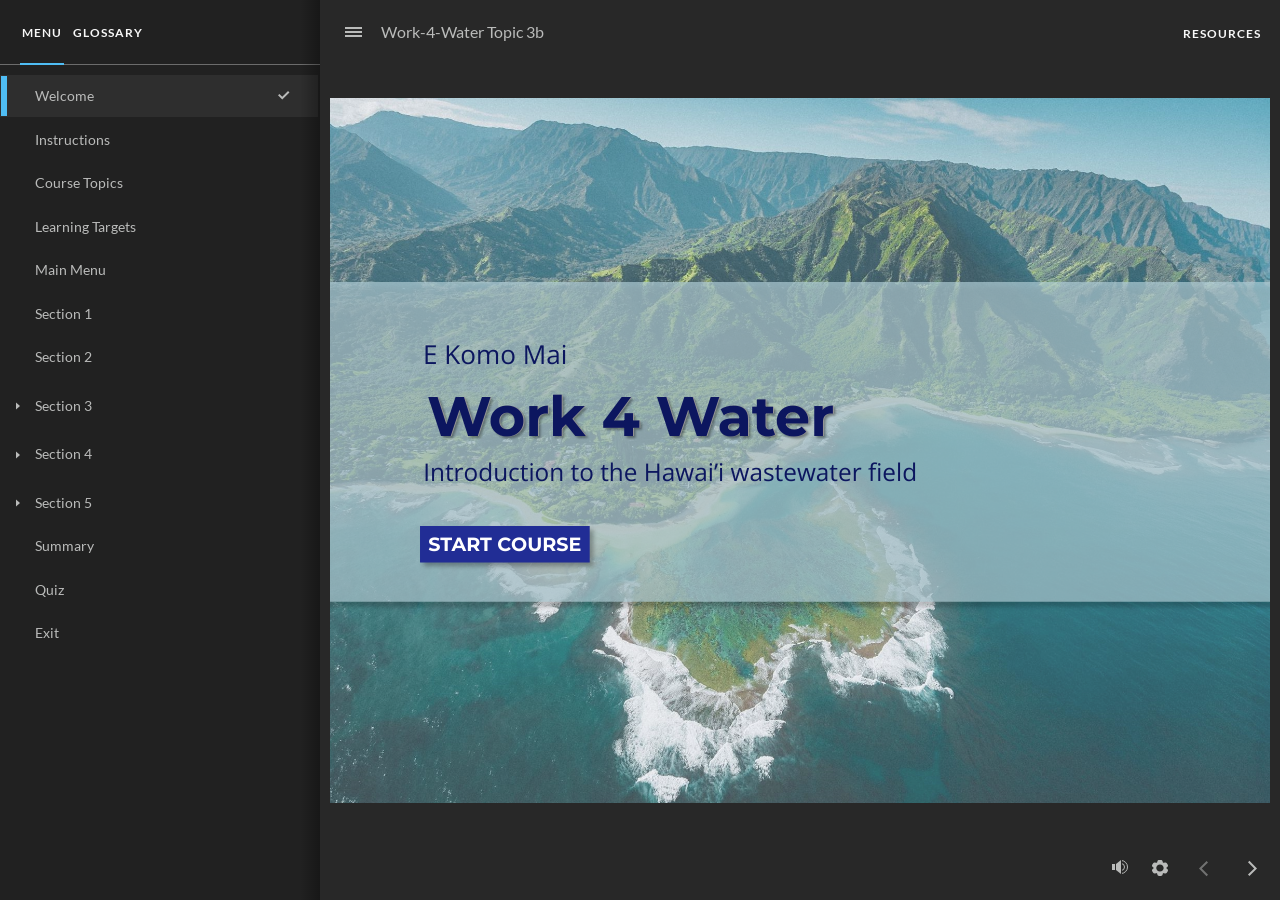
<file: index.html>
﻿<!doctype html>
<html lang="en-US">
<head>
  <meta charset="utf-8">
  <!-- Created using Storyline 360 - http://www.articulate.com  -->
  <!-- version: 3.80.30988.0 -->
  <title>Work-4-Water Topic 3b</title>
  <meta http-equiv="x-ua-compatible" content="IE=edge"/>
  <meta name="viewport" content="width=device-width,initial-scale=1,user-scalable=no,shrink-to-fit=no,minimal-ui"/>
  <meta name="apple-mobile-web-app-capable" content="yes"/>
  <style>
    html, body { height: 100%; padding: 0; margin: 0 }
    #app { height: 100%; width: 100%; }
  </style>

  <script>
    window.DS = {};
    window.globals = {
      DATA_PATH_BASE: '',
      HAS_FRAME: true,
      HAS_SLIDE: true,

      lmsPresent: false,
      tinCanPresent: false,
      cmi5Present: false,
      aoSupport: false,
      scale: 'noscale',
      captureRc: false,
      browserSize: 'optimal',
      bgColor: '#282828',
      features: 'ConnectionMessages,DropIn1,DropIn2,DropIn3,DropIn4,DropIn5,FullScreenToggle,HyperlinkHoverStateFix,LayerPresentAsDialog,MultipleQuizTracking,UpdatedThemeEditor',
      themeName: 'unified',
      preloaderColor: '#FFFFFF',
      suppressAnalytics: false,
      productChannel: 'stable',
      publishSource: 'storyline',
      aid: 'aid|bbc10aa6-106b-48da-9eda-068193669b2e',
      cid: 'a47e9789-1688-4703-897f-1db8c3be25ed',
      playerVersion: '3.80.30988.0',
      publishTimestamp: '2023-10-19T03:28:32.1507879Z',
      maxIosVideoElements: 10,
      connectionSettings: { message: 'You%20are%20offline.%20Trying%20to%20reconnect...', useDarkTheme: false, mode: 'disabled' },

      
      parseParams: function(qs) {
        if (window.globals.parsedParams != null) {
          return window.globals.parsedParams;
        }
        qs = (qs || window.location.search.substr(1)).split('+').join(' ');
        var params = {},
            tokens,
            re = /[?&]?([^=]+)=([^&]*)/g;

        while (tokens = re.exec(qs)) {
          params[decodeURIComponent(tokens[1]).trim()] =
            decodeURIComponent(tokens[2]).trim();
        }
        window.globals.parsedParams = params;
        return params;
      }

    };
  </script>
  <script>
    var isIe11 = ('ActiveXObject' in window || window.MSBlobBuilder != null)
      && window.msCrypto != null && !window.ActiveXObject;
    if (isIe11) {
      window.globals.unsupportedBrowser = true;
      document.write(atob('[base64]'));
    }
  </script>
  
  <script>window.THREE = { };</script>
  
</head>
<body style="background: #282828" class="cs-HTML theme-unified">
  <!-- 360 -->
  <script>!function(){var e,i=/iPhone/i,o=/iPod/i,n=/iPad/i,t=/\biOS-universal(?:.+)Mac\b/i,r=/\bAndroid(?:.+)Mobile\b/i,a=/Android/i,d=/(?:SD4930UR|\bSilk(?:.+)Mobile\b)/i,p=/Silk/i,l=/Windows Phone/i,u=/\bWindows(?:.+)ARM\b/i,b=/BlackBerry/i,s=/BB10/i,c=/Opera Mini/i,f=/\b(CriOS|Chrome)(?:.+)Mobile/i,h=/Mobile(?:.+)Firefox\b/i,v=function(e){return void 0!==e&&"MacIntel"===e.platform&&"number"==typeof e.maxTouchPoints&&e.maxTouchPoints>1&&"undefined"==typeof MSStream};e=function(e){var m={userAgent:"",platform:"",maxTouchPoints:0};e||"undefined"==typeof navigator?"string"==typeof e?m.userAgent=e:e&&e.userAgent&&(m={userAgent:e.userAgent,platform:e.platform,maxTouchPoints:e.maxTouchPoints||0}):m={userAgent:navigator.userAgent,platform:navigator.platform,maxTouchPoints:navigator.maxTouchPoints||0};var g=m.userAgent,y=g.split("[FBAN");void 0!==y[1]&&(g=y[0]),void 0!==(y=g.split("Twitter"))[1]&&(g=y[0]);var A=function(e){return function(i){return i.test(e)}}(g),w={apple:{phone:A(i)&&!A(l),ipod:A(o),tablet:!A(i)&&(A(n)||v(m))&&!A(l),universal:A(t),device:(A(i)||A(o)||A(n)||A(t)||v(m))&&!A(l)},amazon:{phone:A(d),tablet:!A(d)&&A(p),device:A(d)||A(p)},android:{phone:!A(l)&&A(d)||!A(l)&&A(r),tablet:!A(l)&&!A(d)&&!A(r)&&(A(p)||A(a)),device:!A(l)&&(A(d)||A(p)||A(r)||A(a))||A(/\bokhttp\b/i)},windows:{phone:A(l),tablet:A(u),device:A(l)||A(u)},other:{blackberry:A(b),blackberry10:A(s),opera:A(c),firefox:A(h),chrome:A(f),device:A(b)||A(s)||A(c)||A(h)||A(f)},any:!1,phone:!1,tablet:!1};return w.any=w.apple.device||w.android.device||w.windows.device||w.other.device,w.phone=w.apple.phone||w.android.phone||w.windows.phone,w.tablet=w.apple.tablet||w.android.tablet||w.windows.tablet,w}(),"object"==typeof exports&&"undefined"!=typeof module?module.exports=e:"function"==typeof define&&define.amd?define((function(){return e})):this.isMobile=e}();
    window.isMobile.apple.tablet = window.isMobile.apple.tablet ||
      (navigator.platform === 'MacIntel' && navigator.maxTouchPoints > 1);
    window.isMobile.apple.device = window.isMobile.apple.device || window.isMobile.apple.tablet;
    window.isMobile.tablet = window.isMobile.tablet || window.isMobile.apple.tablet;
    window.isMobile.any = window.isMobile.any || window.isMobile.apple.tablet;
  </script>

  <div id="focus-sink" tabindex="-1"></div>

  <div id="preso"></div>
  <script>
    (function() {

      var classTypes = [ 'desktop', 'mobile', 'phone', 'tablet' ];

      var addDeviceClasses = function(prefix, testObj) {
        var curr, i;
        for (i = 0; i < classTypes.length; i++) {
          curr = classTypes[i];
          if (testObj[curr]) {
            document.body.classList.add(prefix + curr);
          }
        }
      };

      var params = window.globals.parseParams(),
          isDevicePreview = params.devicepreview === '1',
          isPhoneOverride = params.deviceType === 'phone' || (isDevicePreview && params.phone == '1'),
          isTabletOverride = (params.deviceType === 'tablet' || isDevicePreview) && !isPhoneOverride,
          isMobileOverride = isPhoneOverride || isTabletOverride;

      var deviceView = {
        desktop: !window.isMobile.any && !isMobileOverride,
        mobile: window.isMobile.any || isMobileOverride,
        phone: isPhoneOverride || (window.isMobile.phone && !isTabletOverride),
        tablet: isTabletOverride || window.isMobile.tablet
      };

      window.globals.deviceView = deviceView;
      window.isMobile.desktop = !window.isMobile.any;
      window.isMobile.mobile = window.isMobile.any;

      addDeviceClasses('view-', deviceView);

    })();
  </script>
  
  <script src='story_content/user.js' type=text/javascript></script>
  <div class="slide-loader"></div>

  <script>
    var doc = document, loader = doc.body.querySelector('.slide-loader'); [ 1, 2, 3 ].forEach(function(n) { var d = doc.createElement('div'); d.style.backgroundColor = window.globals.preloaderColor; d.classList.add('mobile-loader-dot'); d.classList.add('dot' + n); loader.appendChild(d); });
  </script>

  <div class="mobile-load-title-overlay" style="display: none">
    <div class="mobile-load-title">Work-4-Water Topic 3b</div>
  </div>

  <div class="mobile-chrome-warning"></div>

  
<style>
  .warn-connection-dialog {
    display: none;
    background: transparent;
    pointer-events: all;
    position: fixed;
    left: 0;
    top: 0;
    width: 100%;
    height: 100%;
    z-index: 999;
  }

  .warn-connection-content {
    pointer-events: all;
    border-radius: 4px;
    background: white;
    border: 1px solid #E7E7E7;
    color: #333333;
    box-shadow: 0 2px 4px rgba(0, 0, 0, 0.25);
    transition: all 150ms ease-out;
    position: absolute;
    white-space: nowrap;
  }

  .view-phone.is-landscape .warn-connection-content {
    left: 23px;
    bottom: 23px;
  }

  .view-tablet.is-landscape .warn-connection-content {
    left: 50%;
    top: 20px;
    transform: translateX(-50%);
  }

  .is-portrait .warn-connection-content {
    transform: translate(-50%, calc(-100% - 15px));
  }

  .warn-connection-content p {
    display: inline-block;
    margin: 0 8px 0 0;
    line-height: 33px;
    font-size: 11px;
  }

  .warn-connection-content svg {
    position: relative;
    vertical-align: middle;
    margin: 0 2px 2px 8px;
  }

  .view-desktop .warn-connection-content {
    left: 1.5em;
    bottom: 1.5em;
  }

  .view-desktop .warn-connection-content p {
    font-size: 1.1em;
  }

  .is-offline .warn-connection-dialog {
    display: block;
  }

  .is-offline .cs-panel * {
    pointer-events: none !important;
  }

  .is-offline .cs-panel {
    pointer-events: all !important;
  }

  .is-offline #nav-controls * {
    pointer-events: none !important;
  }

  .is-offline #nav-controls {
    pointer-events: all !important;
  }
</style>

<div class="warn-connection-dialog" role="alertdialog" aria-modal="true" tabindex="0" aria-labelledby="warn-connection-message">
  <div class="warn-connection-content">
    <svg width="17" height="15" viewBox="0 0 17 15" xmlns="http://www.w3.org/2000/svg">
      <path fill="#8F0000" stroke="white" d="M16.07,12.98 L15.88,12.23 L9.51,1.21 C8.97,0.26,7.6,0.26,7.06,1.21 L0.69,12.23 C0.15,13.16,0.81,14.36,1.91,14.36 H14.65 C15.47,14.36,16.05,13.7,16.07,12.98 Z"/>
      <path fill="white" stroke="white" d="M8.58,5.5 C8.35,5.28,8.5,5.35,8.21,5.32 C8.09,5.35,7.97,5.49,7.96,5.67 C7.97,5.79,7.98,5.92,7.98,6.04 L7.98,6.04 C7.99,6.17,8,6.31,8.01,6.43 L8.01,6.44 C8.03,6.92,8.06,7.41,8.09,7.9 L8.09,7.9 C8.12,8.39,8.14,8.88,8.17,9.37 C8.17,9.39,8.18,9.42,8.2,9.44 C8.23,9.46,8.25,9.47,8.28,9.47 C8.31,9.47,8.34,9.46,8.35,9.44 C8.37,9.43,8.38,9.4,8.39,9.35 L8.39,9.34 C8.39,9.24,8.4,9.15,8.4,9.05 L8.4,9.05 C8.41,8.96,8.41,8.86,8.42,8.75 C8.43,8.44,8.45,8.12,8.47,7.81 L8.47,7.81 C8.49,7.49,8.51,7.18,8.53,6.87 C8.55,6.46,8.56,6.05,8.59,5.64 L8.6,5.62 C8.6,5.57,8.59,5.53,8.58,5.5 L8.21,5.32 Z"/>
      <circle fill="white" stroke="white" cx="8.3" cy="11.35" r="0.3"/>
    </svg>
    <p id="warn-connection-message">You are offline. Trying to reconnect...</p>
  </div>
</div>

<script>
  (function() {
    window.DS.connection = {
      warningShown: false,
      assets: {},
      loadingAssetGroup: false,
      retryDelay: 500
    };

    var connectionSettings = window.globals.connectionSettings || {};

    // The `window.globals.features` variable must be set in `webpack.dev.config` when testing locally - it is not enough
    // to have it in the data - but it must be set there as well.
    var useConnectionMessages = window.AbortController != null &&
      window.location.protocol != 'file:' &&
      window.globals.features.indexOf('ConnectionMessages') != -1 &&
      connectionSettings.mode === 'normal';

    window.DS.connection.useConnectionMessages = useConnectionMessages;

    var assetCount = 0;
    var checkLoadedId;


    if (useConnectionMessages && connectionSettings != null) {
      var contentEl = document.querySelector('.warn-connection-content');
      var messageEl = contentEl.querySelector('p');

      if (connectionSettings.useDarkTheme) {
        contentEl.style.borderColor = '#BABBBA';
        contentEl.style.backgroundColor = '#282828';
        contentEl.style.color = '#FFFFFF';
      }

      if (connectionSettings.message != null) {
        messageEl.textContent = window.decodeURIComponent(connectionSettings.message);
      }
    }

    function checkAssetsReady() {
      for (var i in DS.connection.assets) {
        if (!DS.connection.assets[i].success) {
          return false;
        }
      }
      return true;
    }

    function stopAssetGroup() {
      if (!useConnectionMessages) { return; }

      assetCount = 0;

      DS.connection.oldAssetGroup = DS.connection.assets;
      DS.connection.assets = {};
      DS.connection.loadingAssetGroup = false;
      clearInterval(checkLoadedId);
    }

    function startAssetGroup() {
      if (!useConnectionMessages) { return; }
      var ticks = 0;
      clearInterval(checkLoadedId);
      checkLoadedId = setInterval(function() {
        var loaded = 0;
        if (assetCount === 0 && loaded === 0) {
          clearInterval(checkLoadedId);
          return;
        }

        for (var i in DS.connection.assets) {
          if (DS.connection.assets[i].success) {
            loaded++;
          }
        }

        if (assetCount === loaded && checkAssetsReady()) {
          for (var i in DS.connection.assets) {
            if (DS.connection.assets[i].action) {
              DS.connection.assets[i].action();
            }
          }
          hideWarning();
          stopAssetGroup();
        }
      }, 100)
    }

    function requiredAsset(url, action, retry, type) {
      if (!useConnectionMessages) { return; }
      if (DS.connection.assets[url]) { return; }

      DS.connection.assets[url] = {
        success: false, action: action, retry: retry, type: type
      };
      assetCount = Object.keys(DS.connection.assets).length;
      if (!DS.connection.loadingAssetGroup) {
        startAssetGroup();
      }
      DS.connection.loadingAssetGroup = true;
    }

    function assetLoaded(url) {
      if (!useConnectionMessages) { return; }
      if (DS.connection.assets[url]) {
        DS.connection.assets[url].success = true;
      }
    }

    function assetFailed(url) {
      if (!useConnectionMessages) { return; }
      if (!DS.connection.assets[url]) {
        if (/\.js$/.test(url) && url.indexOf('transcripts') === -1) {
          setTimeout(function() {
            if (DS.connection.lastSlideLoaded != null) {
              DS.connection.lastSlideLoaded();
            }
          }, DS.connection.retryDelay);
        }
        return;
      }
      if (!DS.connection.warningShown) { showWarning(); }
      if (DS.connection.assets[url].retry) {
        setTimeout(function() {
          if (!DS.connection.assets[url].success) {
            DS.connection.assets[url].retry()
          }
        }, DS.connection.retryDelay);
      }
    }

    function hideWarning() {
      document.body.classList.remove('is-offline');
      DS.connection.warningShown = false;
      enableKeys();
    }
    DS.connection.hideWarning = hideWarning

    function showWarning(btn) {
      document.body.classList.add('is-offline')
      DS.connection.warningShown = true;
      updateWarningPosition();
      disableKeys();
    }

    function updateWarningPosition() {
      if (!DS.connection.warningShown) {
        return;
      }

      var isPortrait = document.body.classList.contains('is-portrait');
      var warningEl = document.querySelector('.warn-connection-content');

      if (isPortrait) {
        var slide = document.querySelector('.primary-slide');
        var slideRect = slide.getBoundingClientRect();

        warningEl.style.top = `${slideRect.top}px`
        warningEl.style.left = `${slideRect.left + slideRect.width / 2}px`
      } else {
        warningEl.style.top = null;
        warningEl.style.left = null;
      }

      window.requestAnimationFrame(updateWarningPosition);
    }

    function onDisableKeyDown(e) {
      e.preventDefault();
      e.stopImmediatePropagation();
    }

    function onDisableKeyUp(e) {
      e.preventDefault();
      e.stopImmediatePropagation();
    }

    var accStyle = document.createElement('style');
    var warnDialogEl = document.querySelector('.warn-connection-dialog');

    function disableKeys() {
      if (DS.views.nsStack.length === 1) {
        DS.views.nsStack[0].tabReachable = false
        DS.views.nsStack[0].updateTabIndex(true, true);
      }

      accStyle.innerHTML = '.acc-shadow-dom { display: none; }';
      document.body.appendChild(accStyle);

      warnDialogEl.parentNode.append(warnDialogEl);
      warnDialogEl.focus();
    }

    function enableKeys() {
      document.body.removeChild(accStyle);
      if (DS.views.nsStack.length === 1 && DS.views.nsStack[0].name === '_frame') {
        DS.views.nsStack[0].tabReachable = true;
        DS.views.nsStack[0].updateTabIndex();
      }
    }

    // these will all be noops if the feature flag isn't set in
    // the data and `window.globals.features`
    DS.connection.requiredAsset = requiredAsset;
    DS.connection.assetLoaded = assetLoaded;
    DS.connection.assetFailed = assetFailed;
    DS.connection.stopAssetGroup = stopAssetGroup;
    DS.connection.startAssetGroup = startAssetGroup;
  })();
</script>


  <script>
    
    if (window.autoSpider && window.vInterfaceObject) {
      document.querySelector('.mobile-load-title-overlay').style.display = 'none';
    }
  </script>

  

  <link rel="stylesheet" href="html5/data/css/output.min.css" data-noprefix/>
</body>
<script src="html5/lib/scripts/bootstrapper.min.js"></script>
</html>
</file>
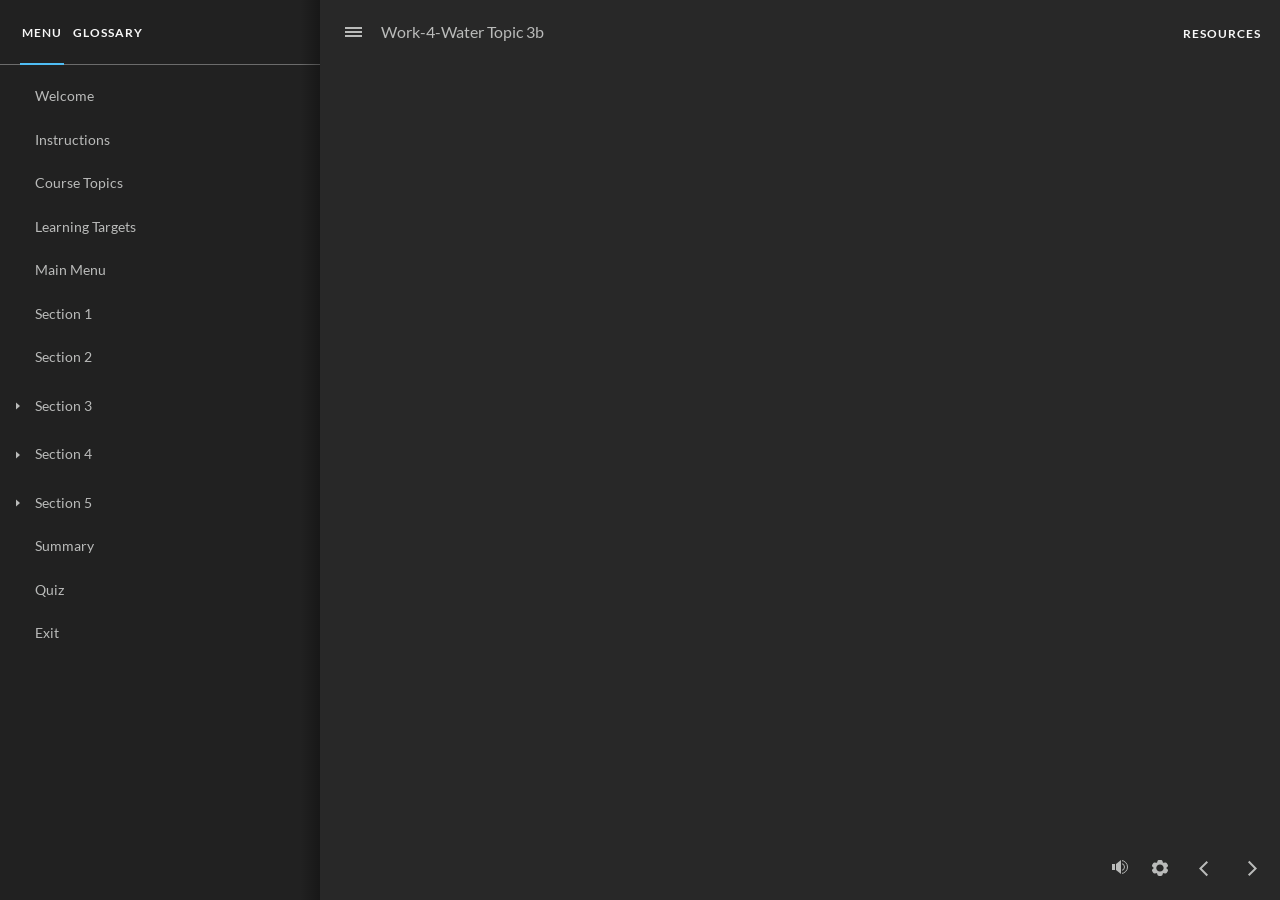
<file: index_lms.html>
<!doctype html>
<html lang="en-US">
<head>
  <meta charset="utf-8">
  <!-- Created using Storyline 360 - http://www.articulate.com  -->
  <!-- version: 3.80.30988.0 -->
  <title>Work-4-Water Topic 3b</title>
  <meta http-equiv="x-ua-compatible" content="IE=edge"/>
  <meta name="viewport" content="width=device-width,initial-scale=1,user-scalable=no,shrink-to-fit=no,minimal-ui"/>
  <meta name="apple-mobile-web-app-capable" content="yes"/>
  <style>
    html, body { height: 100%; padding: 0; margin: 0 }
    #app { height: 100%; width: 100%; }
  </style>

  <script>
    window.DS = {};
    window.globals = {
      DATA_PATH_BASE: '',
      HAS_FRAME: true,
      HAS_SLIDE: true,

      lmsPresent: true,
      tinCanPresent: false,
      cmi5Present: false,
      aoSupport: false,
      scale: 'noscale',
      captureRc: false,
      browserSize: 'optimal',
      bgColor: '#282828',
      features: 'ConnectionMessages,DropIn1,DropIn2,DropIn3,DropIn4,DropIn5,FullScreenToggle,HyperlinkHoverStateFix,LayerPresentAsDialog,MultipleQuizTracking,UpdatedThemeEditor',
      themeName: 'unified',
      preloaderColor: '#FFFFFF',
      suppressAnalytics: false,
      productChannel: 'stable',
      publishSource: 'storyline',
      aid: 'aid|bbc10aa6-106b-48da-9eda-068193669b2e',
      cid: 'a47e9789-1688-4703-897f-1db8c3be25ed',
      playerVersion: '3.80.30988.0',
      publishTimestamp: '2023-10-19T03:28:32.2688953Z',
      maxIosVideoElements: 10,
      connectionSettings: { message: 'You%20are%20offline.%20Trying%20to%20reconnect...', useDarkTheme: false, mode: 'disabled' },

      
      parseParams: function(qs) {
        if (window.globals.parsedParams != null) {
          return window.globals.parsedParams;
        }
        qs = (qs || window.location.search.substr(1)).split('+').join(' ');
        var params = {},
            tokens,
            re = /[?&]?([^=]+)=([^&]*)/g;

        while (tokens = re.exec(qs)) {
          params[decodeURIComponent(tokens[1]).trim()] =
            decodeURIComponent(tokens[2]).trim();
        }
        window.globals.parsedParams = params;
        return params;
      }

    };
  </script>
  <script>
    var isIe11 = ('ActiveXObject' in window || window.MSBlobBuilder != null)
      && window.msCrypto != null && !window.ActiveXObject;
    if (isIe11) {
      window.globals.unsupportedBrowser = true;
      document.write(atob('[base64]'));
    }
  </script>
  <script src="lms/scormdriver.js" charset="utf-8"></script>
  <script>window.THREE = { };</script>
  
</head>
<body style="background: #282828" class="cs-HTML theme-unified">
  <!-- 360 -->
  <script>!function(){var e,i=/iPhone/i,o=/iPod/i,n=/iPad/i,t=/\biOS-universal(?:.+)Mac\b/i,r=/\bAndroid(?:.+)Mobile\b/i,a=/Android/i,d=/(?:SD4930UR|\bSilk(?:.+)Mobile\b)/i,p=/Silk/i,l=/Windows Phone/i,u=/\bWindows(?:.+)ARM\b/i,b=/BlackBerry/i,s=/BB10/i,c=/Opera Mini/i,f=/\b(CriOS|Chrome)(?:.+)Mobile/i,h=/Mobile(?:.+)Firefox\b/i,v=function(e){return void 0!==e&&"MacIntel"===e.platform&&"number"==typeof e.maxTouchPoints&&e.maxTouchPoints>1&&"undefined"==typeof MSStream};e=function(e){var m={userAgent:"",platform:"",maxTouchPoints:0};e||"undefined"==typeof navigator?"string"==typeof e?m.userAgent=e:e&&e.userAgent&&(m={userAgent:e.userAgent,platform:e.platform,maxTouchPoints:e.maxTouchPoints||0}):m={userAgent:navigator.userAgent,platform:navigator.platform,maxTouchPoints:navigator.maxTouchPoints||0};var g=m.userAgent,y=g.split("[FBAN");void 0!==y[1]&&(g=y[0]),void 0!==(y=g.split("Twitter"))[1]&&(g=y[0]);var A=function(e){return function(i){return i.test(e)}}(g),w={apple:{phone:A(i)&&!A(l),ipod:A(o),tablet:!A(i)&&(A(n)||v(m))&&!A(l),universal:A(t),device:(A(i)||A(o)||A(n)||A(t)||v(m))&&!A(l)},amazon:{phone:A(d),tablet:!A(d)&&A(p),device:A(d)||A(p)},android:{phone:!A(l)&&A(d)||!A(l)&&A(r),tablet:!A(l)&&!A(d)&&!A(r)&&(A(p)||A(a)),device:!A(l)&&(A(d)||A(p)||A(r)||A(a))||A(/\bokhttp\b/i)},windows:{phone:A(l),tablet:A(u),device:A(l)||A(u)},other:{blackberry:A(b),blackberry10:A(s),opera:A(c),firefox:A(h),chrome:A(f),device:A(b)||A(s)||A(c)||A(h)||A(f)},any:!1,phone:!1,tablet:!1};return w.any=w.apple.device||w.android.device||w.windows.device||w.other.device,w.phone=w.apple.phone||w.android.phone||w.windows.phone,w.tablet=w.apple.tablet||w.android.tablet||w.windows.tablet,w}(),"object"==typeof exports&&"undefined"!=typeof module?module.exports=e:"function"==typeof define&&define.amd?define((function(){return e})):this.isMobile=e}();
    window.isMobile.apple.tablet = window.isMobile.apple.tablet ||
      (navigator.platform === 'MacIntel' && navigator.maxTouchPoints > 1);
    window.isMobile.apple.device = window.isMobile.apple.device || window.isMobile.apple.tablet;
    window.isMobile.tablet = window.isMobile.tablet || window.isMobile.apple.tablet;
    window.isMobile.any = window.isMobile.any || window.isMobile.apple.tablet;
  </script>

  <div id="focus-sink" tabindex="-1"></div>

  <div id="preso"></div>
  <script>
    (function() {

      var classTypes = [ 'desktop', 'mobile', 'phone', 'tablet' ];

      var addDeviceClasses = function(prefix, testObj) {
        var curr, i;
        for (i = 0; i < classTypes.length; i++) {
          curr = classTypes[i];
          if (testObj[curr]) {
            document.body.classList.add(prefix + curr);
          }
        }
      };

      var params = window.globals.parseParams(),
          isDevicePreview = params.devicepreview === '1',
          isPhoneOverride = params.deviceType === 'phone' || (isDevicePreview && params.phone == '1'),
          isTabletOverride = (params.deviceType === 'tablet' || isDevicePreview) && !isPhoneOverride,
          isMobileOverride = isPhoneOverride || isTabletOverride;

      var deviceView = {
        desktop: !window.isMobile.any && !isMobileOverride,
        mobile: window.isMobile.any || isMobileOverride,
        phone: isPhoneOverride || (window.isMobile.phone && !isTabletOverride),
        tablet: isTabletOverride || window.isMobile.tablet
      };

      window.globals.deviceView = deviceView;
      window.isMobile.desktop = !window.isMobile.any;
      window.isMobile.mobile = window.isMobile.any;

      addDeviceClasses('view-', deviceView);

    })();
  </script>
  
  <script src='story_content/user.js' type=text/javascript></script>
  <div class="slide-loader"></div>

  <script>
    var doc = document, loader = doc.body.querySelector('.slide-loader'); [ 1, 2, 3 ].forEach(function(n) { var d = doc.createElement('div'); d.style.backgroundColor = window.globals.preloaderColor; d.classList.add('mobile-loader-dot'); d.classList.add('dot' + n); loader.appendChild(d); });
  </script>

  <div class="mobile-load-title-overlay" style="display: none">
    <div class="mobile-load-title">Work-4-Water Topic 3b</div>
  </div>

  <div class="mobile-chrome-warning"></div>

  
<style>
  .warn-connection-dialog {
    display: none;
    background: transparent;
    pointer-events: all;
    position: fixed;
    left: 0;
    top: 0;
    width: 100%;
    height: 100%;
    z-index: 999;
  }

  .warn-connection-content {
    pointer-events: all;
    border-radius: 4px;
    background: white;
    border: 1px solid #E7E7E7;
    color: #333333;
    box-shadow: 0 2px 4px rgba(0, 0, 0, 0.25);
    transition: all 150ms ease-out;
    position: absolute;
    white-space: nowrap;
  }

  .view-phone.is-landscape .warn-connection-content {
    left: 23px;
    bottom: 23px;
  }

  .view-tablet.is-landscape .warn-connection-content {
    left: 50%;
    top: 20px;
    transform: translateX(-50%);
  }

  .is-portrait .warn-connection-content {
    transform: translate(-50%, calc(-100% - 15px));
  }

  .warn-connection-content p {
    display: inline-block;
    margin: 0 8px 0 0;
    line-height: 33px;
    font-size: 11px;
  }

  .warn-connection-content svg {
    position: relative;
    vertical-align: middle;
    margin: 0 2px 2px 8px;
  }

  .view-desktop .warn-connection-content {
    left: 1.5em;
    bottom: 1.5em;
  }

  .view-desktop .warn-connection-content p {
    font-size: 1.1em;
  }

  .is-offline .warn-connection-dialog {
    display: block;
  }

  .is-offline .cs-panel * {
    pointer-events: none !important;
  }

  .is-offline .cs-panel {
    pointer-events: all !important;
  }

  .is-offline #nav-controls * {
    pointer-events: none !important;
  }

  .is-offline #nav-controls {
    pointer-events: all !important;
  }
</style>

<div class="warn-connection-dialog" role="alertdialog" aria-modal="true" tabindex="0" aria-labelledby="warn-connection-message">
  <div class="warn-connection-content">
    <svg width="17" height="15" viewBox="0 0 17 15" xmlns="http://www.w3.org/2000/svg">
      <path fill="#8F0000" stroke="white" d="M16.07,12.98 L15.88,12.23 L9.51,1.21 C8.97,0.26,7.6,0.26,7.06,1.21 L0.69,12.23 C0.15,13.16,0.81,14.36,1.91,14.36 H14.65 C15.47,14.36,16.05,13.7,16.07,12.98 Z"/>
      <path fill="white" stroke="white" d="M8.58,5.5 C8.35,5.28,8.5,5.35,8.21,5.32 C8.09,5.35,7.97,5.49,7.96,5.67 C7.97,5.79,7.98,5.92,7.98,6.04 L7.98,6.04 C7.99,6.17,8,6.31,8.01,6.43 L8.01,6.44 C8.03,6.92,8.06,7.41,8.09,7.9 L8.09,7.9 C8.12,8.39,8.14,8.88,8.17,9.37 C8.17,9.39,8.18,9.42,8.2,9.44 C8.23,9.46,8.25,9.47,8.28,9.47 C8.31,9.47,8.34,9.46,8.35,9.44 C8.37,9.43,8.38,9.4,8.39,9.35 L8.39,9.34 C8.39,9.24,8.4,9.15,8.4,9.05 L8.4,9.05 C8.41,8.96,8.41,8.86,8.42,8.75 C8.43,8.44,8.45,8.12,8.47,7.81 L8.47,7.81 C8.49,7.49,8.51,7.18,8.53,6.87 C8.55,6.46,8.56,6.05,8.59,5.64 L8.6,5.62 C8.6,5.57,8.59,5.53,8.58,5.5 L8.21,5.32 Z"/>
      <circle fill="white" stroke="white" cx="8.3" cy="11.35" r="0.3"/>
    </svg>
    <p id="warn-connection-message">You are offline. Trying to reconnect...</p>
  </div>
</div>

<script>
  (function() {
    window.DS.connection = {
      warningShown: false,
      assets: {},
      loadingAssetGroup: false,
      retryDelay: 500
    };

    var connectionSettings = window.globals.connectionSettings || {};

    // The `window.globals.features` variable must be set in `webpack.dev.config` when testing locally - it is not enough
    // to have it in the data - but it must be set there as well.
    var useConnectionMessages = window.AbortController != null &&
      window.location.protocol != 'file:' &&
      window.globals.features.indexOf('ConnectionMessages') != -1 &&
      connectionSettings.mode === 'normal';

    window.DS.connection.useConnectionMessages = useConnectionMessages;

    var assetCount = 0;
    var checkLoadedId;


    if (useConnectionMessages && connectionSettings != null) {
      var contentEl = document.querySelector('.warn-connection-content');
      var messageEl = contentEl.querySelector('p');

      if (connectionSettings.useDarkTheme) {
        contentEl.style.borderColor = '#BABBBA';
        contentEl.style.backgroundColor = '#282828';
        contentEl.style.color = '#FFFFFF';
      }

      if (connectionSettings.message != null) {
        messageEl.textContent = window.decodeURIComponent(connectionSettings.message);
      }
    }

    function checkAssetsReady() {
      for (var i in DS.connection.assets) {
        if (!DS.connection.assets[i].success) {
          return false;
        }
      }
      return true;
    }

    function stopAssetGroup() {
      if (!useConnectionMessages) { return; }

      assetCount = 0;

      DS.connection.oldAssetGroup = DS.connection.assets;
      DS.connection.assets = {};
      DS.connection.loadingAssetGroup = false;
      clearInterval(checkLoadedId);
    }

    function startAssetGroup() {
      if (!useConnectionMessages) { return; }
      var ticks = 0;
      clearInterval(checkLoadedId);
      checkLoadedId = setInterval(function() {
        var loaded = 0;
        if (assetCount === 0 && loaded === 0) {
          clearInterval(checkLoadedId);
          return;
        }

        for (var i in DS.connection.assets) {
          if (DS.connection.assets[i].success) {
            loaded++;
          }
        }

        if (assetCount === loaded && checkAssetsReady()) {
          for (var i in DS.connection.assets) {
            if (DS.connection.assets[i].action) {
              DS.connection.assets[i].action();
            }
          }
          hideWarning();
          stopAssetGroup();
        }
      }, 100)
    }

    function requiredAsset(url, action, retry, type) {
      if (!useConnectionMessages) { return; }
      if (DS.connection.assets[url]) { return; }

      DS.connection.assets[url] = {
        success: false, action: action, retry: retry, type: type
      };
      assetCount = Object.keys(DS.connection.assets).length;
      if (!DS.connection.loadingAssetGroup) {
        startAssetGroup();
      }
      DS.connection.loadingAssetGroup = true;
    }

    function assetLoaded(url) {
      if (!useConnectionMessages) { return; }
      if (DS.connection.assets[url]) {
        DS.connection.assets[url].success = true;
      }
    }

    function assetFailed(url) {
      if (!useConnectionMessages) { return; }
      if (!DS.connection.assets[url]) {
        if (/\.js$/.test(url) && url.indexOf('transcripts') === -1) {
          setTimeout(function() {
            if (DS.connection.lastSlideLoaded != null) {
              DS.connection.lastSlideLoaded();
            }
          }, DS.connection.retryDelay);
        }
        return;
      }
      if (!DS.connection.warningShown) { showWarning(); }
      if (DS.connection.assets[url].retry) {
        setTimeout(function() {
          if (!DS.connection.assets[url].success) {
            DS.connection.assets[url].retry()
          }
        }, DS.connection.retryDelay);
      }
    }

    function hideWarning() {
      document.body.classList.remove('is-offline');
      DS.connection.warningShown = false;
      enableKeys();
    }
    DS.connection.hideWarning = hideWarning

    function showWarning(btn) {
      document.body.classList.add('is-offline')
      DS.connection.warningShown = true;
      updateWarningPosition();
      disableKeys();
    }

    function updateWarningPosition() {
      if (!DS.connection.warningShown) {
        return;
      }

      var isPortrait = document.body.classList.contains('is-portrait');
      var warningEl = document.querySelector('.warn-connection-content');

      if (isPortrait) {
        var slide = document.querySelector('.primary-slide');
        var slideRect = slide.getBoundingClientRect();

        warningEl.style.top = `${slideRect.top}px`
        warningEl.style.left = `${slideRect.left + slideRect.width / 2}px`
      } else {
        warningEl.style.top = null;
        warningEl.style.left = null;
      }

      window.requestAnimationFrame(updateWarningPosition);
    }

    function onDisableKeyDown(e) {
      e.preventDefault();
      e.stopImmediatePropagation();
    }

    function onDisableKeyUp(e) {
      e.preventDefault();
      e.stopImmediatePropagation();
    }

    var accStyle = document.createElement('style');
    var warnDialogEl = document.querySelector('.warn-connection-dialog');

    function disableKeys() {
      if (DS.views.nsStack.length === 1) {
        DS.views.nsStack[0].tabReachable = false
        DS.views.nsStack[0].updateTabIndex(true, true);
      }

      accStyle.innerHTML = '.acc-shadow-dom { display: none; }';
      document.body.appendChild(accStyle);

      warnDialogEl.parentNode.append(warnDialogEl);
      warnDialogEl.focus();
    }

    function enableKeys() {
      document.body.removeChild(accStyle);
      if (DS.views.nsStack.length === 1 && DS.views.nsStack[0].name === '_frame') {
        DS.views.nsStack[0].tabReachable = true;
        DS.views.nsStack[0].updateTabIndex();
      }
    }

    // these will all be noops if the feature flag isn't set in
    // the data and `window.globals.features`
    DS.connection.requiredAsset = requiredAsset;
    DS.connection.assetLoaded = assetLoaded;
    DS.connection.assetFailed = assetFailed;
    DS.connection.stopAssetGroup = stopAssetGroup;
    DS.connection.startAssetGroup = startAssetGroup;
  })();
</script>


  <script>
    
    if (window.autoSpider && window.vInterfaceObject) {
      document.querySelector('.mobile-load-title-overlay').style.display = 'none';
    }
  </script>

  

  <link rel="stylesheet" href="html5/data/css/output.min.css" data-noprefix/>
</body>
<script src="html5/lib/scripts/bootstrapper.min.js"></script>
</html>
</file>
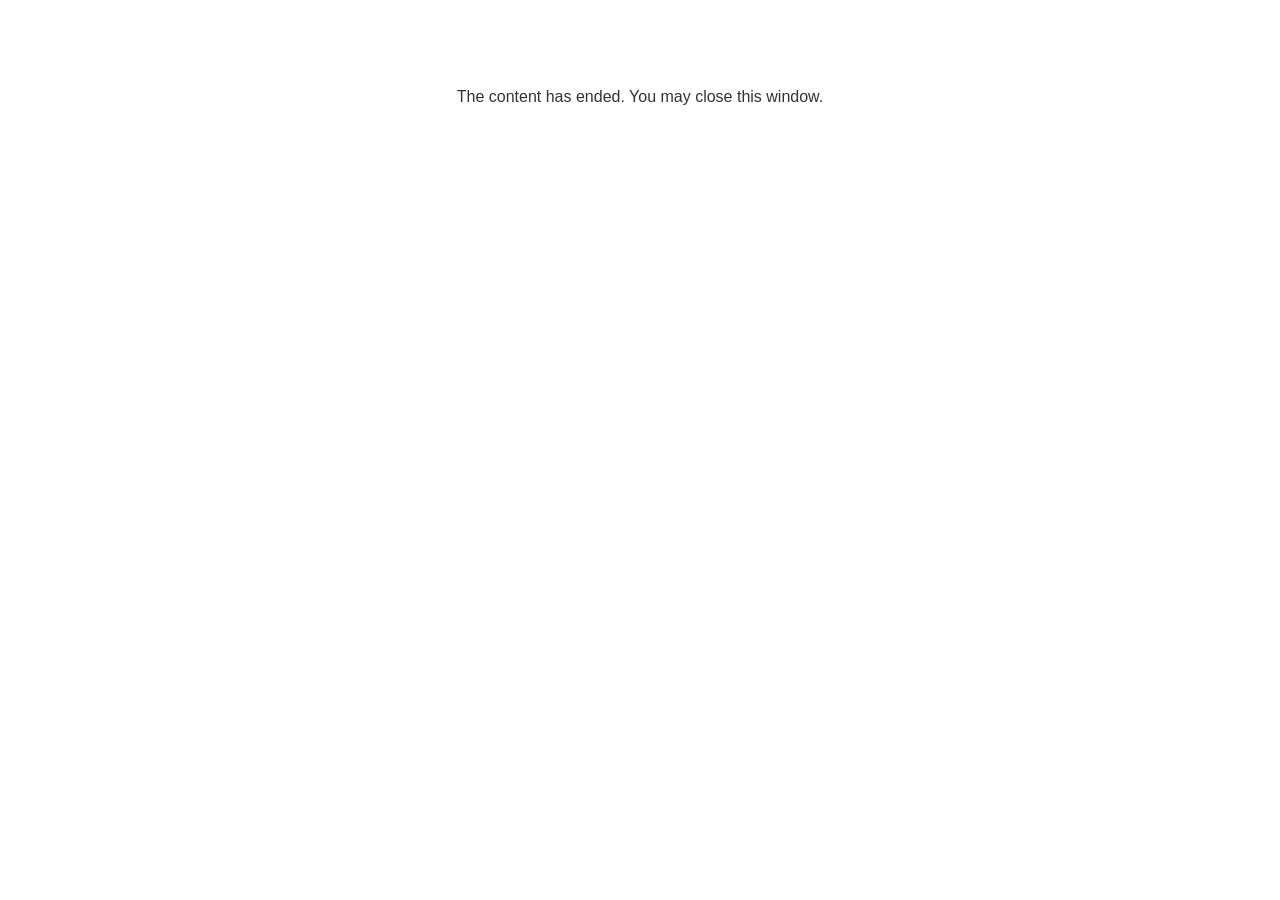
<file: lms/goodbye.html>
<!doctype html>
<html>
<body style="background-color: #ffffff;">

<p role="alert" style="color: #333333;font-family: Lato, articulate, tahoma, arial;font-size: medium;text-align: center;">
<br><br><br><br>
The content has ended. You may close this window.
</p>

</body>
</html>
</file>
